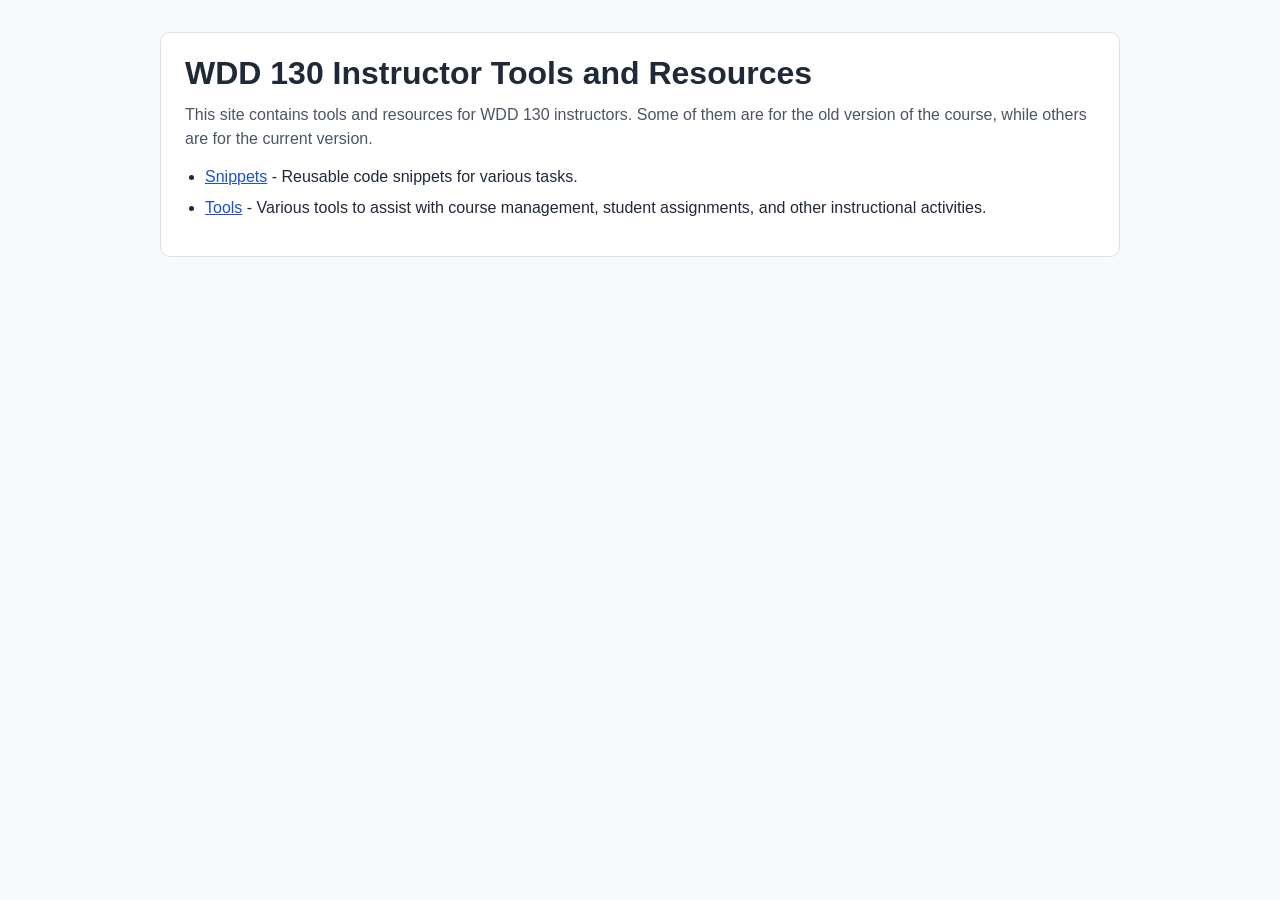
<file: index.html>
<!DOCTYPE html>
<html lang="en">
<head>
    <meta charset="UTF-8">
    <meta name="viewport" content="width=device-width, initial-scale=1.0">
    <title>WDD 130 Instructor Tools and Resources</title>
    <link rel="stylesheet" href="styles/styles.css">
</head>
<body>
    <main class="page-card">
        <h1>WDD 130 Instructor Tools and Resources</h1>
        <p>This site contains tools and resources for WDD 130 instructors.  Some of them are for the old version of the course, while others are for the current version.</p>
        <ul>
            <li><a href="snippets/index.html">Snippets</a> - Reusable code snippets for various tasks.</li>
            <li><a href="tools/index.html">Tools</a> - Various tools to assist with course management, student assignments, and other instructional activities.</li>
        </ul>
    </main>
</body>
</html>
</file>
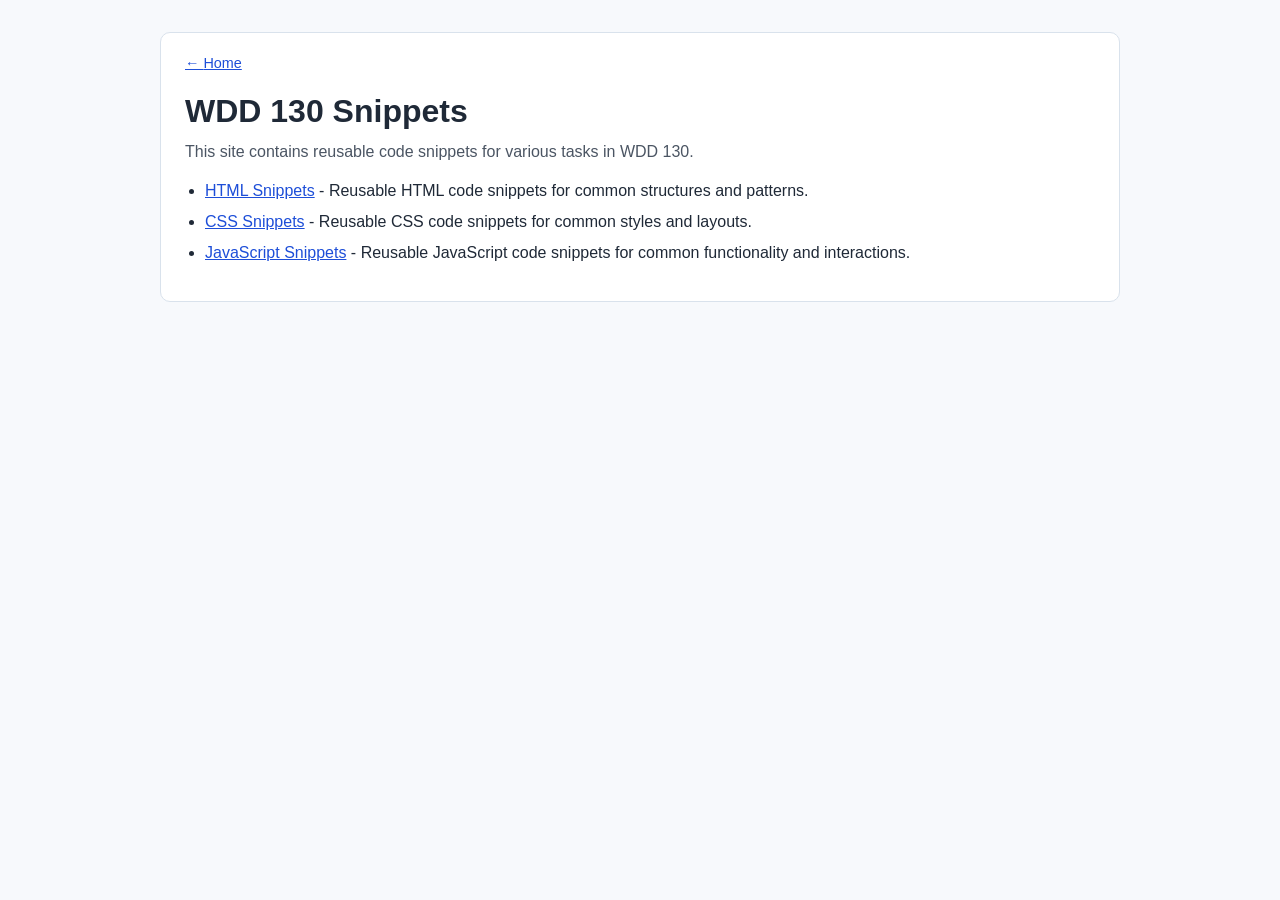
<file: snippets/index.html>
<!DOCTYPE html>
<html lang="en">
<head>
    <meta charset="UTF-8">
    <meta name="viewport" content="width=device-width, initial-scale=1.0">
    <title>WDD 130 Snippets</title>
    <link rel="stylesheet" href="../styles/styles.css">
</head>
<body>
    <main class="page-card">
        <nav class="back-link"><a href="../index.html">Home</a></nav>
        <h1>WDD 130 Snippets</h1>
        <p>This site contains reusable code snippets for various tasks in WDD 130.</p>
 
       <ul>
            <li><a href="html/index.html">HTML Snippets</a> - Reusable HTML code snippets for common structures and patterns.</li>
            <li><a href="css/index.html">CSS Snippets</a> - Reusable CSS code snippets for common styles and layouts.</li>
            <li><a href="javascript/index.html">JavaScript Snippets</a> - Reusable JavaScript code snippets for common functionality and interactions.</li>
        </ul>
    </main>
</body>
</html>
</file>
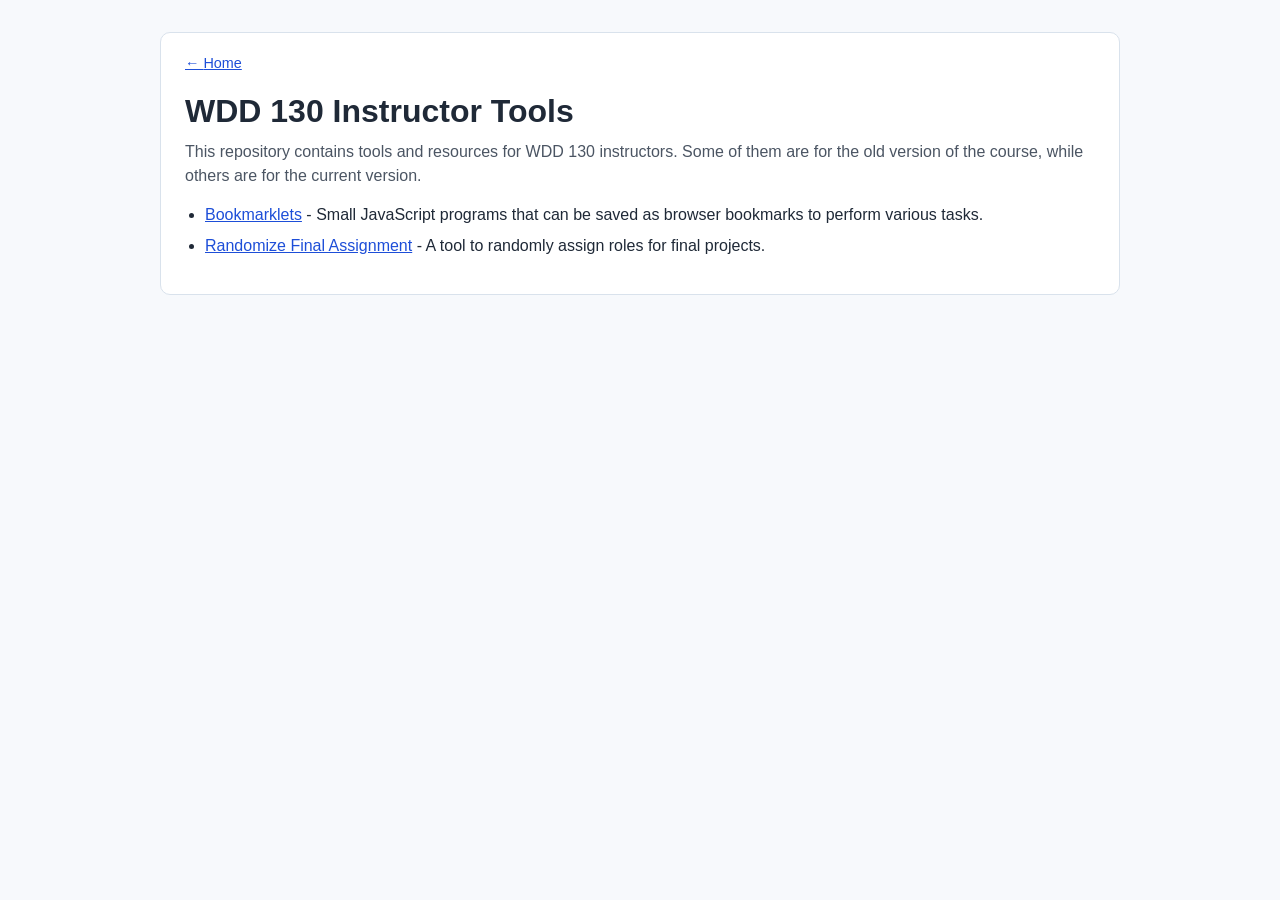
<file: tools/index.html>
<!DOCTYPE html>
<html lang="en">
<head>
    <meta charset="UTF-8">
    <meta name="viewport" content="width=device-width, initial-scale=1.0">
    <title>WDD 130 Instructor Tools</title>
    <link rel="stylesheet" href="../styles/styles.css">
</head>
<body>
    <main class="page-card">
        <nav class="back-link"><a href="../index.html">Home</a></nav>
        <h1>WDD 130 Instructor Tools</h1>
        <p>This repository contains tools and resources for WDD 130 instructors.  Some of them are for the old version of the course, while others are for the current version.</p>
        <ul>
            <li><a href="bookmarklets/index.html">Bookmarklets</a> - Small JavaScript programs that can be saved as browser bookmarks to perform various tasks.</li>
            <li><a href="randomize-final-assignment/index.html">Randomize Final Assignment</a> - A tool to randomly assign roles for final projects.</li>
        </ul>
    </main>
</body>
</html>
</file>
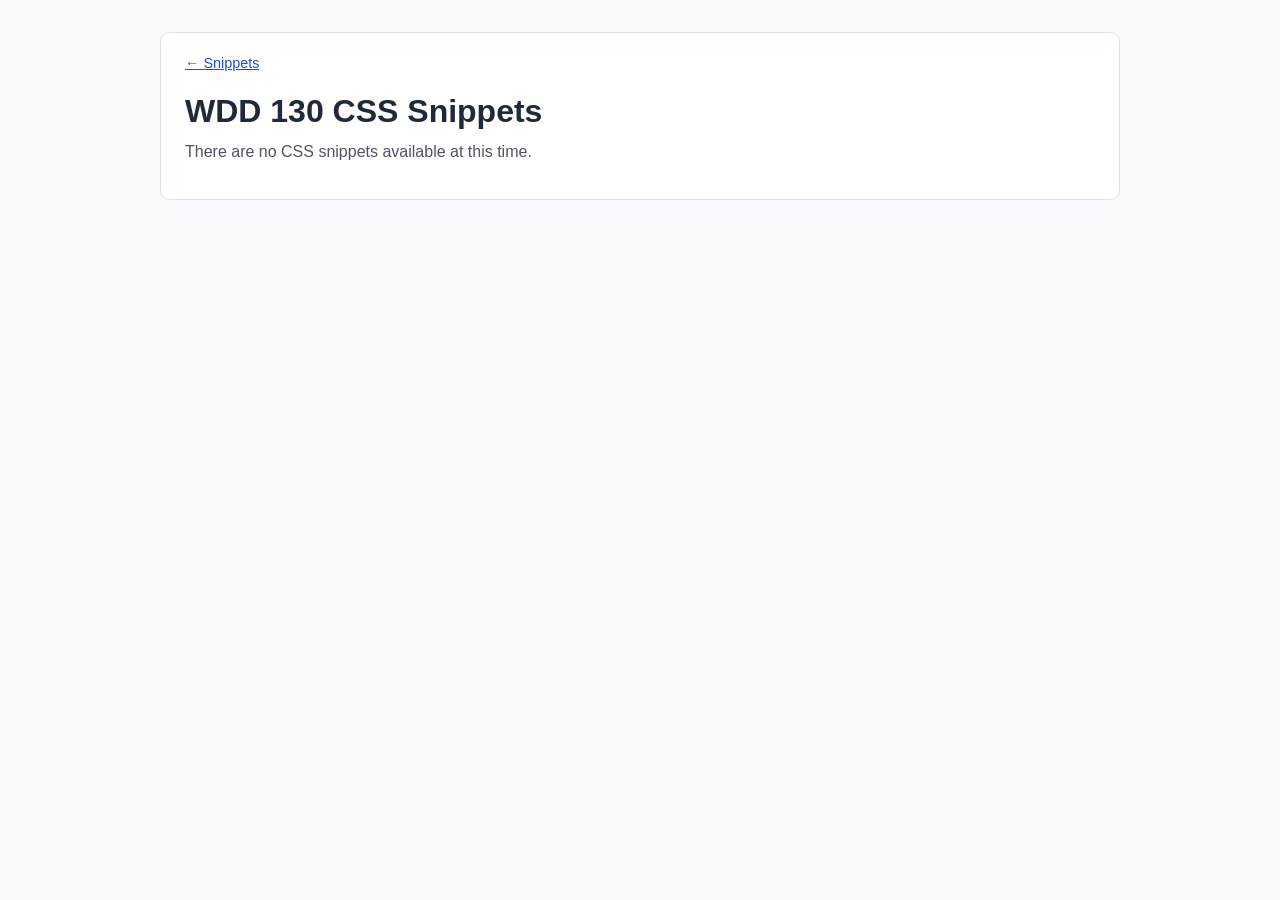
<file: snippets/css/index.html>
<!DOCTYPE html>
<html lang="en">
<head>
    <meta charset="UTF-8">
    <meta name="viewport" content="width=device-width, initial-scale=1.0">
    <title>WDD 130 CSS Snippets</title>
    <link rel="stylesheet" href="../../styles/styles.css">
</head>
<body>
    <main class="page-card">
        <nav class="back-link"><a href="../index.html">Snippets</a></nav>
        <h1>WDD 130 CSS Snippets</h1>
        <p>There are no CSS snippets available at this time.</p>
    </main>
</body>
</html>
</file>
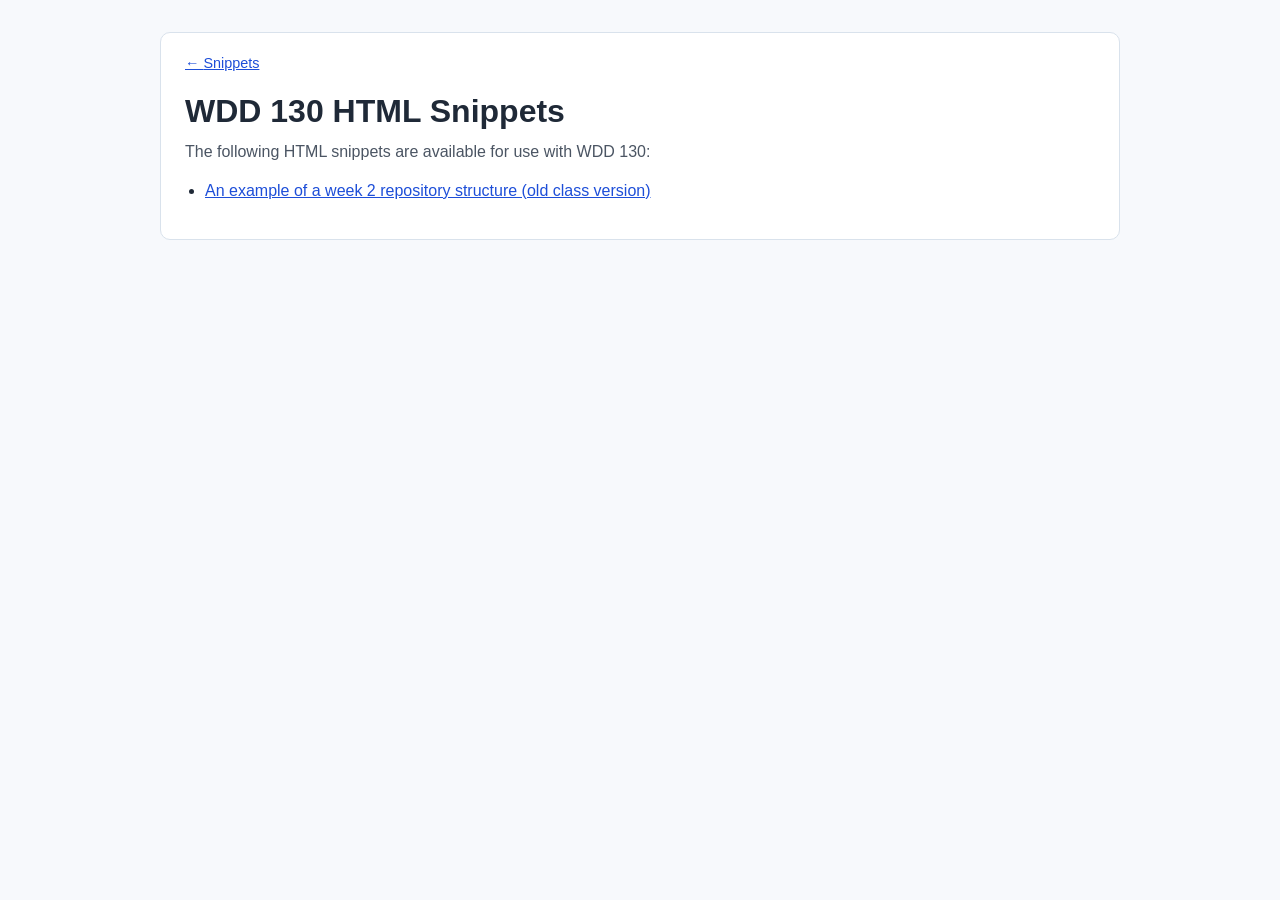
<file: snippets/html/index.html>
<!DOCTYPE html>
<html lang="en">
<head>
    <meta charset="UTF-8">
    <meta name="viewport" content="width=device-width, initial-scale=1.0">
    <title>WDD 130 HTML Snippets</title>
    <link rel="stylesheet" href="../../styles/styles.css">
</head>
<body>
    <main class="page-card">
        <nav class="back-link"><a href="../index.html">Snippets</a></nav>
        <h1>WDD 130 HTML Snippets</h1>
        <p>The following HTML snippets are available for use with WDD 130:</p>
        <ul>
            <li><a href="week2-repository.html">An example of a week 2 repository structure (old class version)</a></li>
        </ul>
    </main>
</body>
</html>
</file>
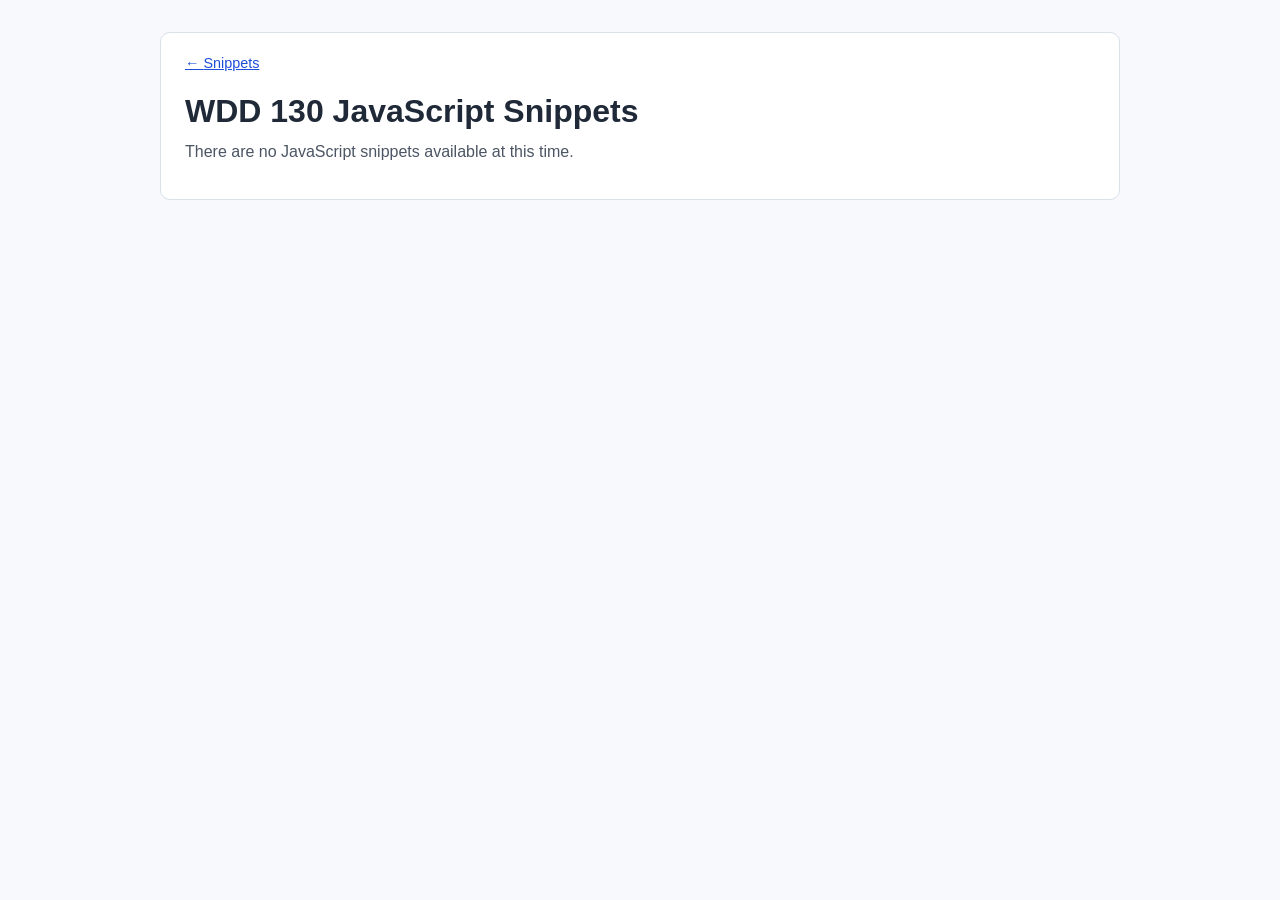
<file: snippets/javascript/index.html>
<!DOCTYPE html>
<html lang="en">
<head>
    <meta charset="UTF-8">
    <meta name="viewport" content="width=device-width, initial-scale=1.0">
    <title>WDD 130 JavaScript Snippets</title>
    <link rel="stylesheet" href="../../styles/styles.css">
</head>
<body>
    <main class="page-card">
        <nav class="back-link"><a href="../index.html">Snippets</a></nav>
        <h1>WDD 130 JavaScript Snippets</h1>
        <p>There are no JavaScript snippets available at this time.</p>
    </main>
</body>
</html>
</file>
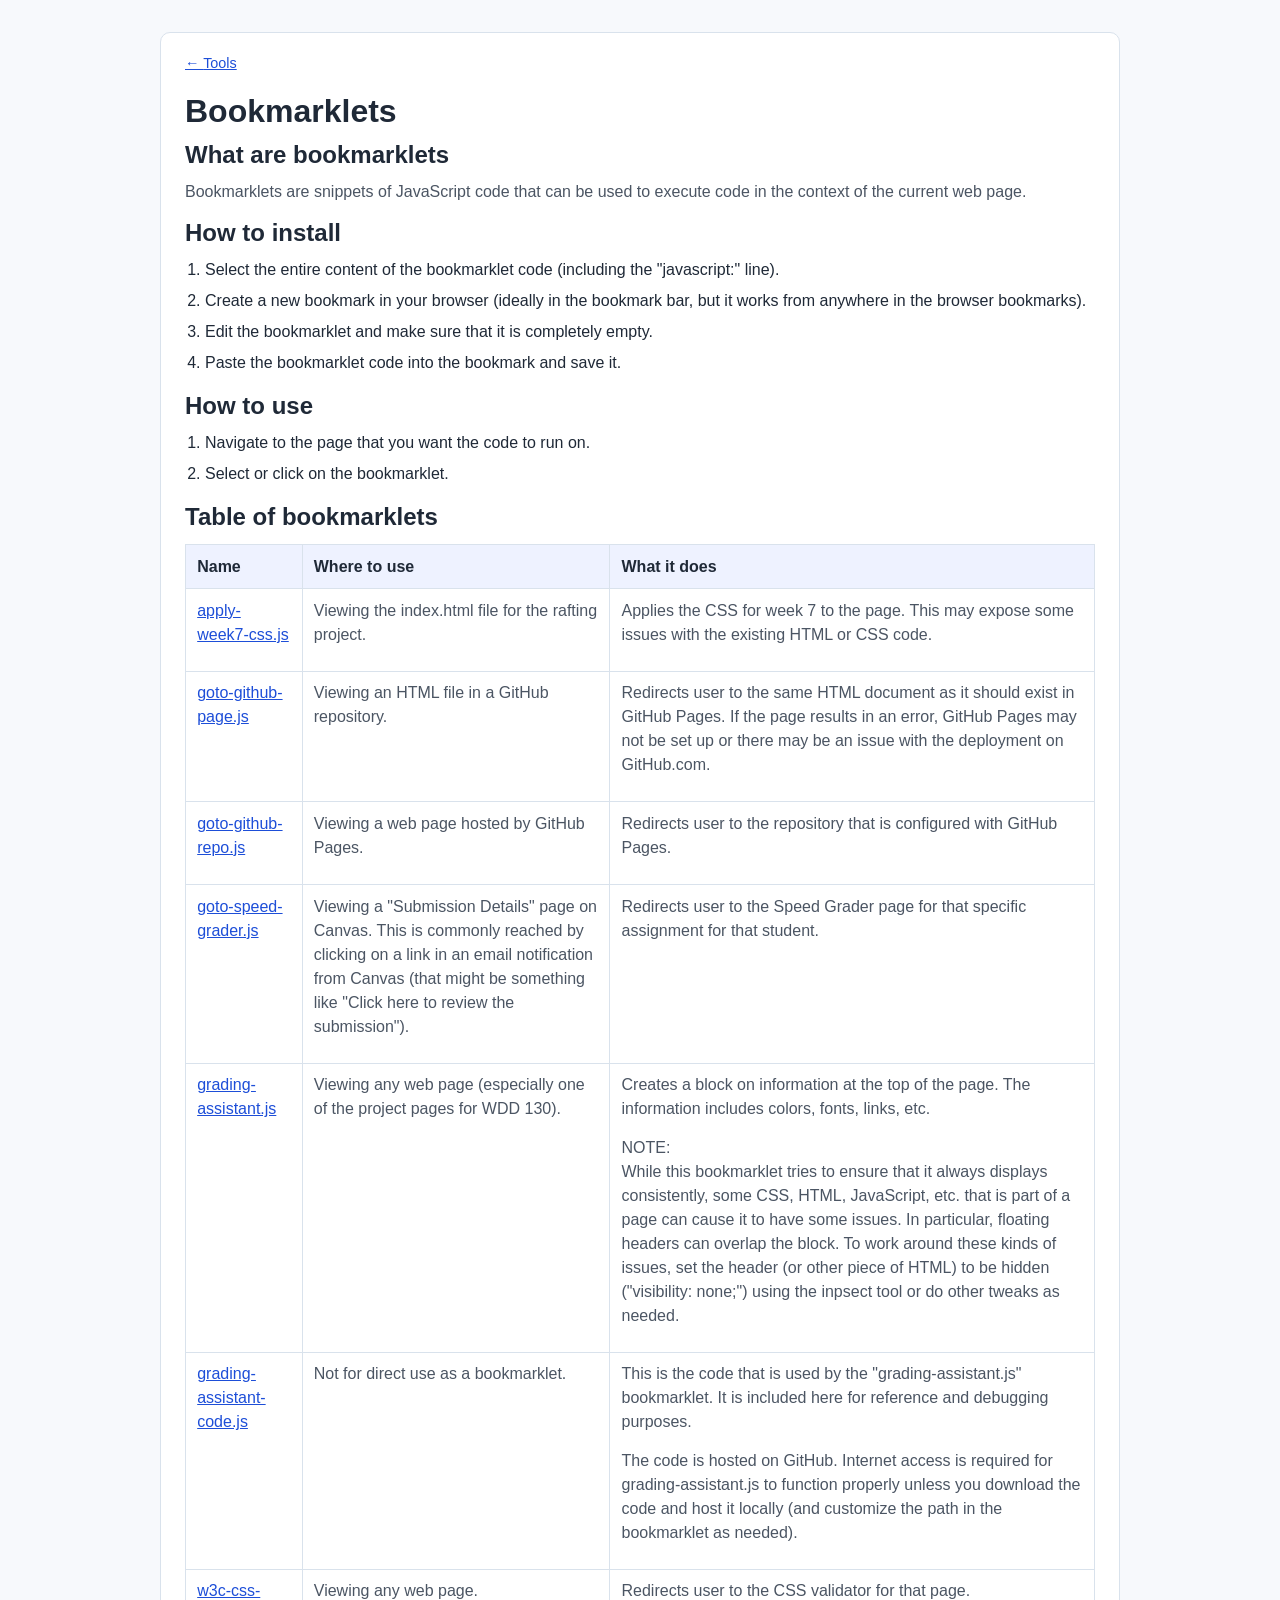
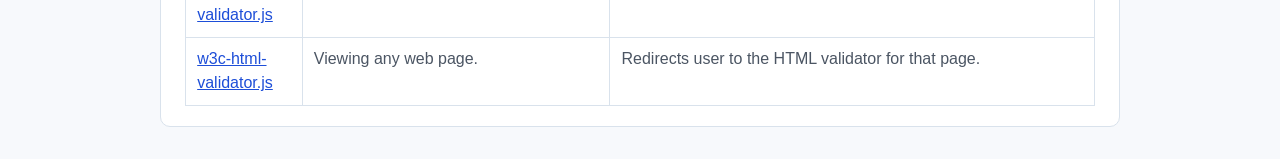
<file: tools/bookmarklets/index.html>
<!DOCTYPE html>
<html lang="en">

<head>
    <meta charset="UTF-8">
    <meta name="viewport" content="width=device-width, initial-scale=1.0">
    <title>Bookmarklet help</title>
    <link rel="stylesheet" href="../../styles/styles.css">
</head>

<body>
    <main class="page-card">
        <nav class="back-link"><a href="../index.html">Tools</a></nav>
        <h1>Bookmarklets</h1>
        <h2>What are bookmarklets</h2>
        <p>Bookmarklets are snippets of JavaScript code that can be used to execute code in the context of the current web
            page.</p>
        <h2>How to install</h2>
        <ol>
            <li>Select the entire content of the bookmarklet code (including the "javascript:" line).</li>
            <li>Create a new bookmark in your browser (ideally in the bookmark bar, but it works from anywhere in the
                browser bookmarks).</li>
            <li>Edit the bookmarklet and make sure that it is completely empty.</li>
            <li>Paste the bookmarklet code into the bookmark and save it.</li>
        </ol>
        <h2>How to use</h2>
        <ol>
            <li>Navigate to the page that you want the code to run on.</li>
            <li>Select or click on the bookmarklet.</li>
        </ol>
        <h2>Table of bookmarklets</h2>
        <table>
            <tr>
                <th>Name</th>
                <th>Where to use</th>
                <th>What it does</th>
            </tr>
            <tr>
                <td><a href="apply-week7-css.js">apply-week7-css.js</a></td>
                <td><p>Viewing the index.html file for the rafting project.</p></td>
                <td><p>Applies the CSS for week 7 to the page.  This may expose some issues with the existing HTML or CSS code.</p></td>
            </tr>
            <tr>
                <td><a href="goto-github-page.js">goto-github-page.js</a></td>
                <td><p>Viewing an HTML file in a GitHub repository.</p></td>
                <td><p>Redirects user to the same HTML document as it should exist in GitHub Pages. If the page results in an
                    error, GitHub Pages may not be set up or there may be an issue with the deployment on GitHub.com.</p></td>
            </tr>
            <tr>
                <td><a href="goto-github-repo.js">goto-github-repo.js</a></td>
                <td><p>Viewing a web page hosted by GitHub Pages.</p></td>
                <td><p>Redirects user to the repository that is configured with GitHub Pages.</p></td>
            </tr>
            <tr>
                <td><a href="goto-speed-grader.js">goto-speed-grader.js</a></td>
                <td><p>Viewing a "Submission Details" page on Canvas. This is commonly reached by clicking on a link in an
                    email notification from Canvas (that might be something like "Click here to review the submission").</p>
                </td>
                <td><p>Redirects user to the Speed Grader page for that specific assignment for that student.</p></td>
            </tr>
            <tr>
                <td><a href="grading-assistant.js">grading-assistant.js</a></td>
                <td><p>Viewing any web page (especially one of the project pages for WDD 130).</p></td>
                <td>
                    <p>Creates a block on information at the top of the page. The information includes colors, fonts, links,
                        etc.</p>
                    <p>NOTE:<br>While this bookmarklet tries to ensure that it always displays consistently, some CSS, HTML,
                        JavaScript, etc. that is part of a page can cause it to have some issues. In particular, floating
                        headers can overlap the block. To work around these kinds of issues, set the header (or other piece
                        of HTML) to be hidden ("visibility: none;") using the inpsect tool or do other tweaks as needed.</p>
                </td>
            </tr>
            <tr>
                <td><a href="grading-assistant-code.js">grading-assistant-code.js</a></td>
                <td><p>Not for direct use as a bookmarklet.</p></td>
                <td><p>This is the code that is used by the "grading-assistant.js" bookmarklet. It is included here for
                    reference and debugging purposes.</p>
                <p>The code is hosted on GitHub.  Internet access is required for grading-assistant.js to function properly unless you download the code and host it locally (and customize the path in the bookmarklet as needed).</p></td>
            </tr>
            <tr>
                <td><a href="w3c-css-validator.js">w3c-css-validator.js</a></td>
                <td><p>Viewing any web page.</p></td>
                <td><p>Redirects user to the CSS validator for that page.</p></td>
            </tr>
            <tr>
                <td><a href="w3c-html-validator.js">w3c-html-validator.js</a></td>
                <td><p>Viewing any web page.</p></td>
                <td><p>Redirects user to the HTML validator for that page.</p></td>
            </tr>
        </table>
    </main>
</body>

</html>
</file>
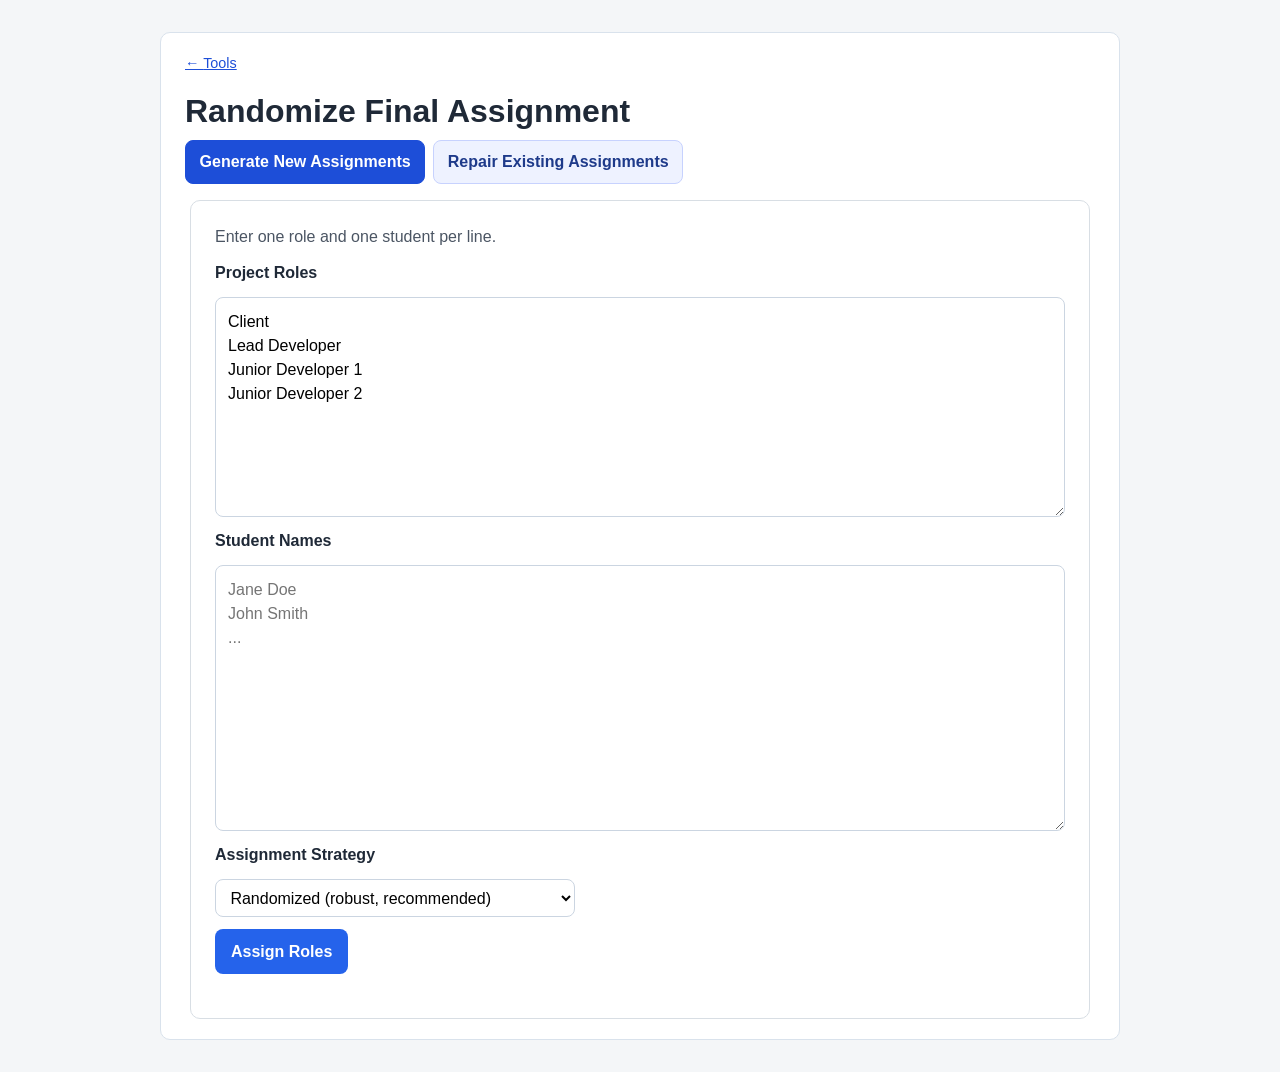
<file: tools/randomize-final-assignment/index.html>
<!DOCTYPE html>
<html lang="en">
<head>
    <meta charset="UTF-8">
    <meta name="viewport" content="width=device-width, initial-scale=1.0">
    <title>Randomize Final Assignment</title>
    <link rel="stylesheet" href="../../styles/styles.css">
    <link rel="stylesheet" href="styles.css">
</head>
<body>
    <main class="page-card">
        <nav class="back-link"><a href="../index.html">Tools</a></nav>
        <h1>Randomize Final Assignment</h1>
        <div class="mode-toggle" role="tablist" aria-label="Assignment tool mode">
            <button type="button" class="mode-button is-active" data-mode-target="generateMode"
                aria-selected="true">Generate New Assignments</button>
            <button type="button" class="mode-button" data-mode-target="repairMode"
                aria-selected="false">Repair Existing Assignments</button>
        </div>

        <section id="generateMode" class="tool-mode is-active">
            <form id="assignmentForm">
                <p>Enter one role and one student per line.</p>
                <label for="projectRoles">Project Roles</label>
                <textarea id="projectRoles" name="projectRoles" rows="6" required
                    placeholder="Client&#10;Lead Developer&#10;Junior Developer 1&#10;Junior Developer 2">Client
Lead Developer
Junior Developer 1
Junior Developer 2</textarea>
                <label for="studentNames">Student Names</label>
                <textarea id="studentNames" name="studentNames" rows="10" required
                    placeholder="Jane Doe&#10;John Smith&#10;..."></textarea>
                <label for="assignmentStrategy">Assignment Strategy</label>
                <select id="assignmentStrategy" name="assignmentStrategy">
                    <option value="randomized" selected>Randomized (robust, recommended)</option>
                    <option value="sequential">Sequential (cyclic, simple)</option>
                    <option value="experimental-pair-minimizing">Experimental: maximize pair variety</option>
                </select>
                <button type="submit">Assign Roles</button>
            </form>
            <div id="assignmentResults"></div>
        </section>

        <section id="repairMode" class="tool-mode" hidden>
            <form id="repairForm">
                <p>Paste an existing assignment table, load students, then repair for one dropped student.</p>
                <label for="existingTableHtml">Existing Table HTML</label>
                <textarea id="existingTableHtml" name="existingTableHtml" rows="10" required
                    placeholder="Paste the full <table>...</table> HTML here"></textarea>
                <button id="loadRepairTable" type="button">Load Table Students</button>
                <label for="droppedStudent">Dropped Student</label>
                <select id="droppedStudent" name="droppedStudent" required>
                    <option value="">Load table first...</option>
                </select>
                <label for="repairStrategy">Repair Strategy</label>
                <select id="repairStrategy" name="repairStrategy">
                    <option value="minimal" selected>Minimal changes</option>
                    <option value="minimize-pairs">Minimize repeated pairs</option>
                    <option value="no-extra-swaps">No extra swaps (may keep duplicate roles in a project)</option>
                </select>
                <button type="submit">Repair Assignments</button>
            </form>
            <div id="repairResults"></div>
        </section>
    </main>
    <script src="script.js"></script>
</body>
</html>
</file>
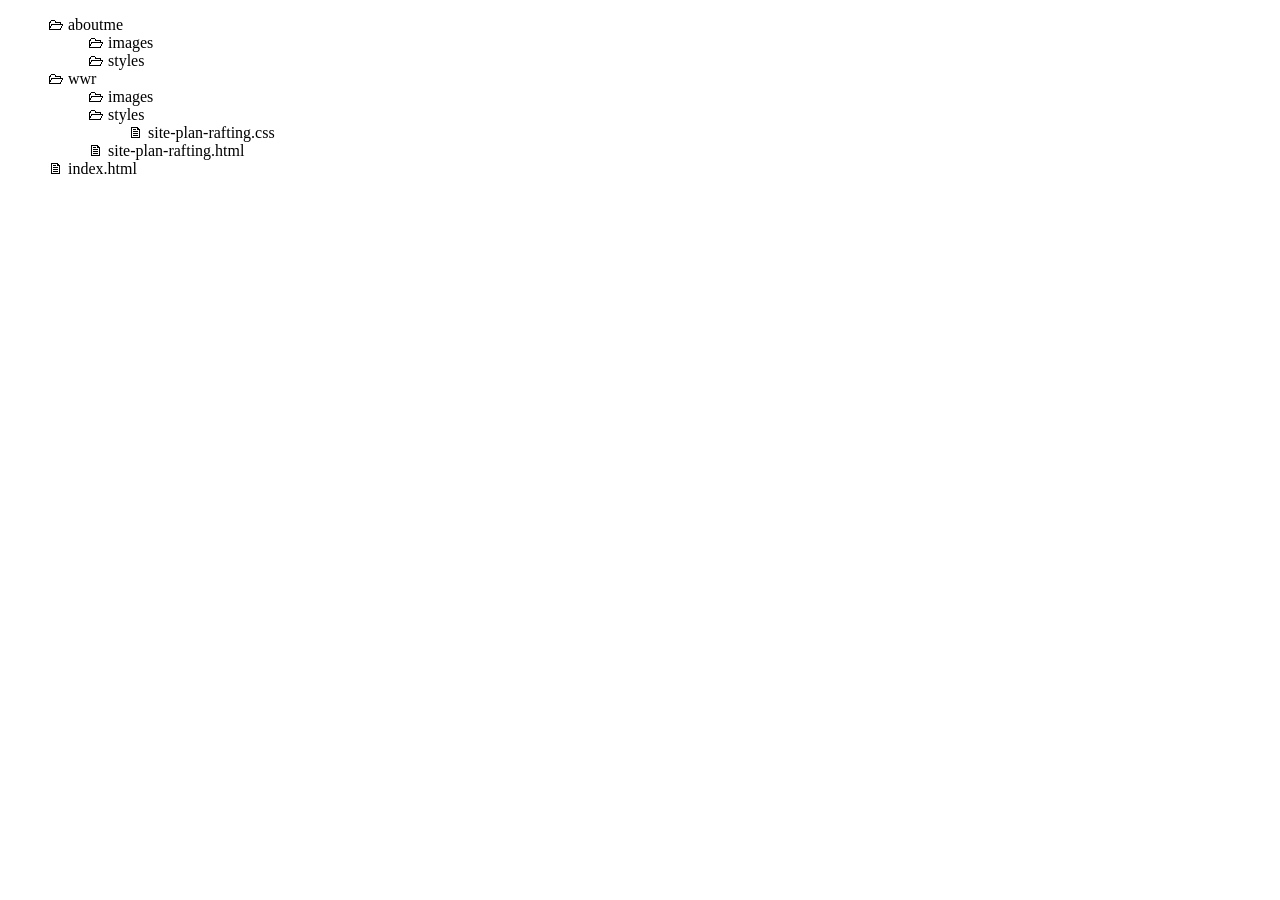
<file: snippets/week2-repository.html>
<!DOCTYPE html>
<html lang="en">

<head>
    <meta charset="UTF-8">
    <meta name="viewport" content="width=device-width, initial-scale=1.0">
    <title>Document</title>
</head>

<body>
    <ul style="list-style-type: none;">
        <li> &#128449; aboutme </li>
        <ul style="list-style-type: none;">
            <li> &#128449; images </li>
            <li> &#128449; styles </li>
        </ul>
        <li> &#128449; wwr </li>
        <ul style="list-style-type: none;">
            <li> &#128449; images </li>
            <li> &#128449; styles </li>
            <ul style="list-style-type: none;">
                <li> &#128462; site-plan-rafting.css</li>
            </ul>
            <li> &#128462; site-plan-rafting.html</li>
        </ul>
        <li> &#128462; index.html</li>
    </ul>
</body>

</html>
</file>
<file: styles/styles.css>
:root {
	--page-bg: #f7f9fc;
	--text-color: #1f2937;
	--muted-text: #4b5563;
	--surface: #ffffff;
	--surface-border: #d9e2ec;
	--accent: #1d4ed8;
	--accent-hover: #1e40af;
	--table-head: #eef2ff;
}

* {
	box-sizing: border-box;
}

body {
	margin: 0;
	padding: 2rem 1rem;
	font-family: Arial, Helvetica, sans-serif;
	line-height: 1.5;
	color: var(--text-color);
	background: var(--page-bg);
}

.page-card {
	max-width: 960px;
	margin: 0 auto;
	padding: 1.25rem 1.5rem;
	background: var(--surface);
	border: 1px solid var(--surface-border);
	border-radius: 10px;
}

.page-card > :first-child {
	margin-top: 0;
}

@media (max-width: 600px) {
	.page-card {
		padding: 1rem;
	}
}

.back-link {
	margin-bottom: 1rem;
	font-size: 0.9rem;
}

.back-link a::before {
	content: "\2190\00a0";
}

main,
section {
	max-width: 960px;
	margin-left: auto;
	margin-right: auto;
}

h1,
h2,
h3 {
	margin: 0 0 0.6rem;
	line-height: 1.25;
}

p {
	margin: 0 0 0.9rem;
	color: var(--muted-text);
}

ul,
ol {
	margin: 0 0 1rem;
	padding-left: 1.25rem;
}

li {
	margin-bottom: 0.45rem;
}

a {
	color: var(--accent);
}

a:hover {
	color: var(--accent-hover);
}

table {
	width: 100%;
	border-collapse: collapse;
	margin-top: 0.75rem;
	background: var(--surface);
	border: 1px solid var(--surface-border);
}

th,
td {
	text-align: left;
	vertical-align: top;
	padding: 0.6rem 0.7rem;
	border: 1px solid var(--surface-border);
}

th {
	background: var(--table-head);
}
</file>
<file: tools/randomize-final-assignment/styles.css>
:root {
	--color-swap-selected-outline: #f59e42;
	--color-swap-selected-bg: #fffbe6;
	--color-swap-btn-active-bg: #f59e42;
	--color-swap-btn-active-border: #f59e42;
	--color-swap-btn-active-text: #fff;
	--color-duplicate-cell-bg: #ffe0e0;
}

.selected-for-swap {
	outline: 2px solid var(--color-swap-selected-outline) !important;
	background: var(--color-swap-selected-bg) !important;
}

.swap-mode-toggle.active {
	background: var(--color-swap-btn-active-bg);
	color: var(--color-swap-btn-active-text);
	border: 1px solid var(--color-swap-btn-active-border);
}

table.swap-mode-active td {
	cursor: pointer;
}

.duplicate-student-cell {
	background: var(--color-duplicate-cell-bg) !important;
}
:root {
	font-family: Arial, Helvetica, sans-serif;
	line-height: 1.4;
	--color-bg-main: #f4f6f8;
	--color-text-main: #1f2937;
	--color-section-bg: #ffffff;
	--color-section-border: #d8dee4;
	--color-section-radius: 10px;
	--color-mode-bg: #eef2ff;
	--color-mode-border: #c7d2fe;
	--color-mode-active-bg: #1d4ed8;
	--color-mode-active-border: #1d4ed8;
	--color-mode-active-text: #fff;
	--color-label: #4b5563;
	--color-label-strong: #1e3a8a;
	--color-textarea-border: #cbd5e1;
	--color-textarea-focus: #93c5fd;
	--color-textarea-focus-border: #60a5fa;
	--color-select-border: #cbd5e1;
	--color-select-focus: #93c5fd;
	--color-select-focus-border: #60a5fa;
	--color-btn-submit-bg: #2563eb;
	--color-btn-submit-hover: #1d4ed8;
	--color-btn-submit-text: #fff;
	--color-copy-btn-bg: #eaf2ff;
	--color-copy-btn-border: #bfdbfe;
	--color-copy-btn-hover: #dbeafe;
	--color-copy-btn-text: #1d4ed8;
	--color-swap-btn-active-bg: #f59e42;
	--color-swap-btn-active-border: #f59e42;
	--color-swap-btn-active-text: #fff;
	--color-table-border: #dbe2ea;
	--color-table-th-bg: #eef2ff;
	--color-table-tr-even: #f8fafc;
	--color-table-td-border: #e5e7eb;
	--color-change-log: #374151;
}

* {
	box-sizing: border-box;
}

body {
	margin: 0;
	padding: 2rem 1rem;
	background: var(--color-bg-main);
	color: var(--color-text-main);
}

section {
	max-width: 900px;
	margin: 0 auto;
	padding: 1.5rem;
	background: var(--color-section-bg);
	border: 1px solid var(--color-section-border);
	border-radius: var(--color-section-radius);
}

.mode-toggle {
	display: flex;
	flex-wrap: wrap;
	gap: 0.5rem;
	margin-bottom: 1rem;
}

.mode-button {
	padding: 0.55rem 0.85rem;
	font: inherit;
	font-weight: 600;
	background: var(--color-mode-bg);
	border: 1px solid var(--color-mode-border);
	border-radius: 8px;
	color: var(--color-label-strong);
	cursor: pointer;
}

.mode-button.is-active {
	background: var(--color-mode-active-bg);
	border-color: var(--color-mode-active-border);
	color: var(--color-mode-active-text);
}

.tool-mode {
	display: none;
}

.tool-mode.is-active {
	display: block;
}

form {
	display: grid;
	gap: 0.75rem;
}

h2 {
	margin: 0;
	font-size: 1.5rem;
}

p {
	margin: 0;
	color: #4b5563;
}

label {
	font-weight: 600;
}

textarea {
	width: 100%;
	min-height: 220px;
	padding: 0.75rem;
	font: inherit;
	border: 1px solid var(--color-textarea-border);
	border-radius: 8px;
	resize: vertical;
	background: var(--color-section-bg);
}

textarea:focus {
	outline: 2px solid var(--color-textarea-focus);
	outline-offset: 1px;
	border-color: var(--color-textarea-focus-border);
}

select {
	width: 100%;
	max-width: 360px;
	padding: 0.55rem 0.65rem;
	font: inherit;
	border: 1px solid var(--color-select-border);
	border-radius: 8px;
	background: var(--color-section-bg);
}

select:focus {
	outline: 2px solid var(--color-select-focus);
	outline-offset: 1px;
	border-color: var(--color-select-focus-border);
}

button[type="submit"] {
	width: fit-content;
	padding: 0.65rem 1rem;
	font: inherit;
	font-weight: 600;
	color: var(--color-btn-submit-text);
	background: var(--color-btn-submit-bg);
	border: none;
	border-radius: 8px;
	cursor: pointer;
}

button[type="submit"]:hover {
	background: var(--color-btn-submit-hover);
}

#assignmentResults,
#repairResults {
	margin-top: 1.25rem;
}

#repairResults .change-log {
	margin: 0.75rem 0 1rem;
	padding-left: 1.15rem;
	color: var(--color-change-log);
}

#assignmentResults .result-actions,
#repairResults .result-actions {
	display: flex;
	align-items: center;
	gap: 0.75rem;
	margin-bottom: 0.75rem;
}

#assignmentResults .copy-html-button,
#assignmentResults .swap-mode-toggle-button,
#repairResults .copy-html-button,
#repairResults .swap-mode-toggle-button {
	padding: 0.45rem 0.75rem;
	font: inherit;
	font-weight: 600;
	color: var(--color-copy-btn-text);
	background: var(--color-copy-btn-bg);
	border: 1px solid var(--color-copy-btn-border);
	border-radius: 6px;
	cursor: pointer;
}

#assignmentResults .copy-html-button:hover,
#assignmentResults .swap-mode-toggle-button:hover,
#repairResults .copy-html-button:hover,
#repairResults .swap-mode-toggle-button:hover {
	background: var(--color-copy-btn-hover);
}

#assignmentResults .swap-mode-toggle-button.active,
#repairResults .swap-mode-toggle-button.active {
	background: var(--color-swap-btn-active-bg);
	border-color: var(--color-swap-btn-active-border);
	color: var(--color-swap-btn-active-text);
	transition: background 0.15s, border-color 0.15s;
}

#assignmentResults .copy-status,
#repairResults .copy-status {
	font-size: 0.95rem;
	color: var(--color-copy-status);
}

#assignmentResults table,
#repairResults table {
	width: 100%;
	border-collapse: collapse;
	background: var(--color-section-bg);
	border: 1px solid var(--color-section-border);
	border-radius: 8px;
	overflow: hidden;
}

#assignmentResults th,
#assignmentResults td,
#repairResults th,
#repairResults td {
	padding: 0.65rem 0.75rem;
	border-bottom: 1px solid var(--color-section-border);
	text-align: left;
}

#assignmentResults thead,
#repairResults thead {
	background: var(--color-thead-bg);
}

#assignmentResults tbody tr:nth-child(even),
#repairResults tbody tr:nth-child(even) {
	background: var(--color-tbody-even-bg);
}

#assignmentResults tbody tr:last-child td,
#repairResults tbody tr:last-child td {
	border-bottom: none;
}
</file>
